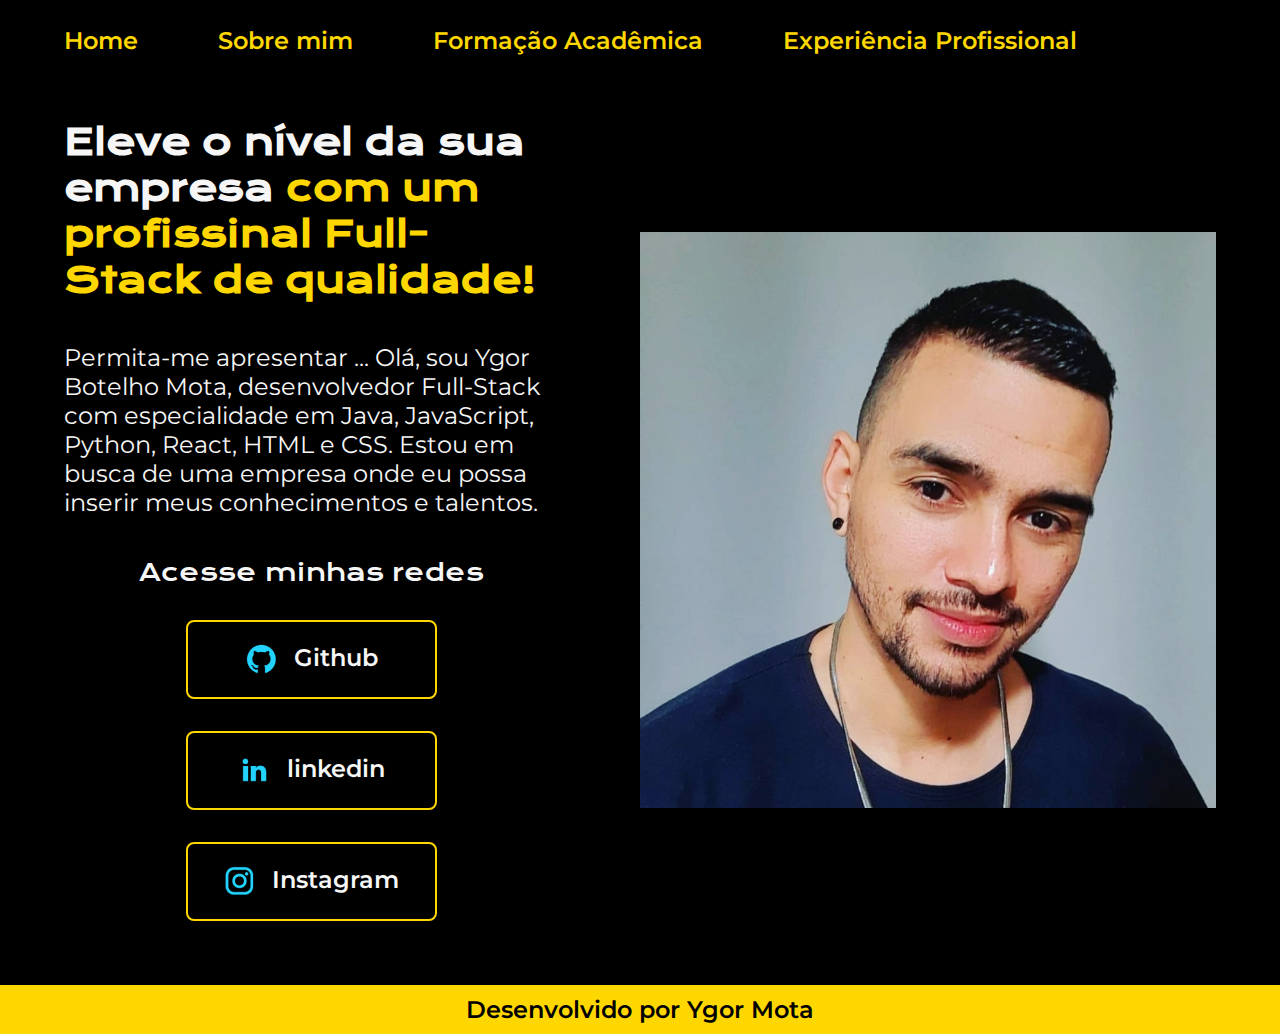
<file: index.html>
<!DOCTYPE html>
<html lang="pt-br">

<head>
    <meta charset="UTF-8">
    <meta http-equiv="X-UA-Compatible" content="IE=edge">
    <meta name="viewport" content="width=device-width, initial-scale=1.0">
    <title>Portfólio - Ygor Botelho Mota</title>
    <link rel="stylesheet" href="./styles/style.css">
</head>

<body>
    <header class="cabecalho">
        <nav class="cabecalho__menu">
            <a class="cabecalho__menu__link" href="index.html">Home</a>
            <a class="cabecalho__menu__link" href="about.html">Sobre mim</a>
            <a class="cabecalho__menu__link" href="formacao.html">Formação Acadêmica</a>
            <a class="cabecalho__menu__link" href="experiencia.html">Experiência Profissional</a>
        </nav>
    </header>
    <main class="apresentacao">
        <section class="apresentacao__conteudo">
            <h1 class="apresentacao__conteudo__titulo">Eleve o nível da sua empresa<strong 
                class="titulo-destaque"> com um profissinal Full-Stack de qualidade!
                </strong></h1>
                <p class="apresentacao__conteudo__texto">Permita-me apresentar ... Olá, sou Ygor Botelho Mota, desenvolvedor
                Full-Stack com especialidade em Java, JavaScript, Python, React, HTML e
                CSS. Estou em busca de uma empresa onde eu possa inserir meus conhecimentos e talentos.</p>
                <div class="apresentacao__links">
                <h2 class="apresentacao__links__subtitulo">Acesse minhas redes</h2>
                <a class="apresentacao__links__navegacao" href="https://github.com/Ygor32">
                    <img src="./assets/github.png">
                    Github
                </a>
                <a class="apresentacao__links__navegacao" href="https://linkedin.com">
                    <img src="./assets/linkedin.png">
                    linkedin
                </a>
                <a class="apresentacao__links__navegacao" href="https://instagram.com/ygor.b.32">
                    <img src="./assets/instagram.png">
                    Instagram
                </a>
            </div>
        </section>
        <img class="apresentacao__imagem" src="./assets/IMG_20231104_221441_067.jpg" alt="Foto de Ygor Botelho Mota">
    </main>
    <footer class="rodape">
        <p>Desenvolvido por Ygor Mota</p>
    </footer>
</body>

</html>
</file>
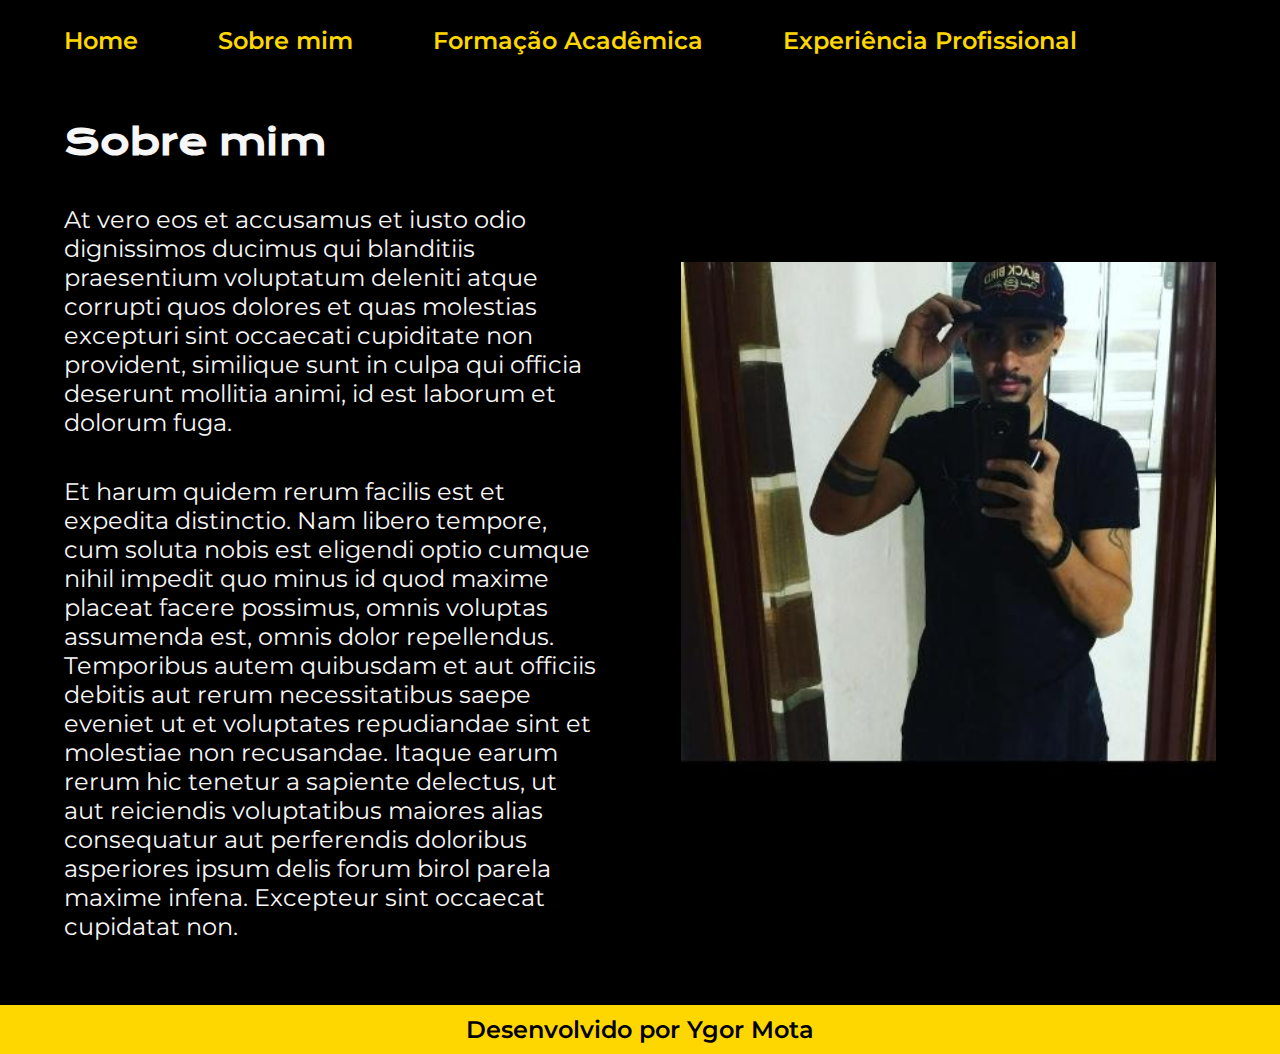
<file: about.html>
<!DOCTYPE html>
<html lang="pt-br">

<head>
    <meta charset="UTF-8">
    <meta http-equiv="X-UA-Compatible" content="IE=edge">
    <meta name="viewport" content="width=device-width, initial-scale=1.0">
    <title>Sobre mim - Ygor Botelho Mota</title>
    <link rel="stylesheet" href="./styles/style.css">
</head>

<body>
    <header class="cabecalho">
        <nav class="cabecalho__menu">
            <a class="cabecalho__menu__link" href="index.html">Home</a>
            <a class="cabecalho__menu__link" href="about.html">Sobre mim</a>
            <a class="cabecalho__menu__link" href="formacao.html">Formação Acadêmica</a>
            <a class="cabecalho__menu__link" href="experiencia.html">Experiência Profissional</a>
        </nav>
    </header>

    <main class="apresentacao">
        <section class="apresentacao__conteudo">
            <h1 class="apresentacao__conteudo__titulo">Sobre mim</h1>
            <p class="apresentacao__conteudo__texto">At vero eos et accusamus et iusto odio dignissimos ducimus qui blanditiis praesentium voluptatum deleniti
                atque corrupti quos dolores et quas molestias excepturi sint occaecati cupiditate non provident,
                similique sunt in culpa qui officia deserunt mollitia animi, id est laborum et dolorum fuga.
            </p>
            <p class="apresentacao__conteudo__texto">
                Et harum quidem rerum facilis est et expedita distinctio. Nam libero tempore, cum soluta nobis est
                eligendi optio cumque nihil impedit quo minus id quod maxime placeat facere possimus, omnis voluptas
                assumenda est, omnis dolor repellendus. Temporibus autem quibusdam et aut officiis debitis aut rerum
                necessitatibus saepe eveniet ut et voluptates repudiandae sint et molestiae non recusandae. Itaque earum
                rerum hic tenetur a sapiente delectus, ut aut reiciendis voluptatibus maiores alias consequatur aut
                perferendis doloribus asperiores ipsum delis forum birol parela maxime infena. Excepteur sint occaecat
                cupidatat non.</p>
        </section>
        <img class="apresentacao__imagem" src="./assets/Imagem.jpg" alt="Foto de Ygor Botelho Mota">
    </main>

    <footer class="rodape">
        <p>Desenvolvido por Ygor Mota</p>
    </footer>
</body>

</html>
</file>
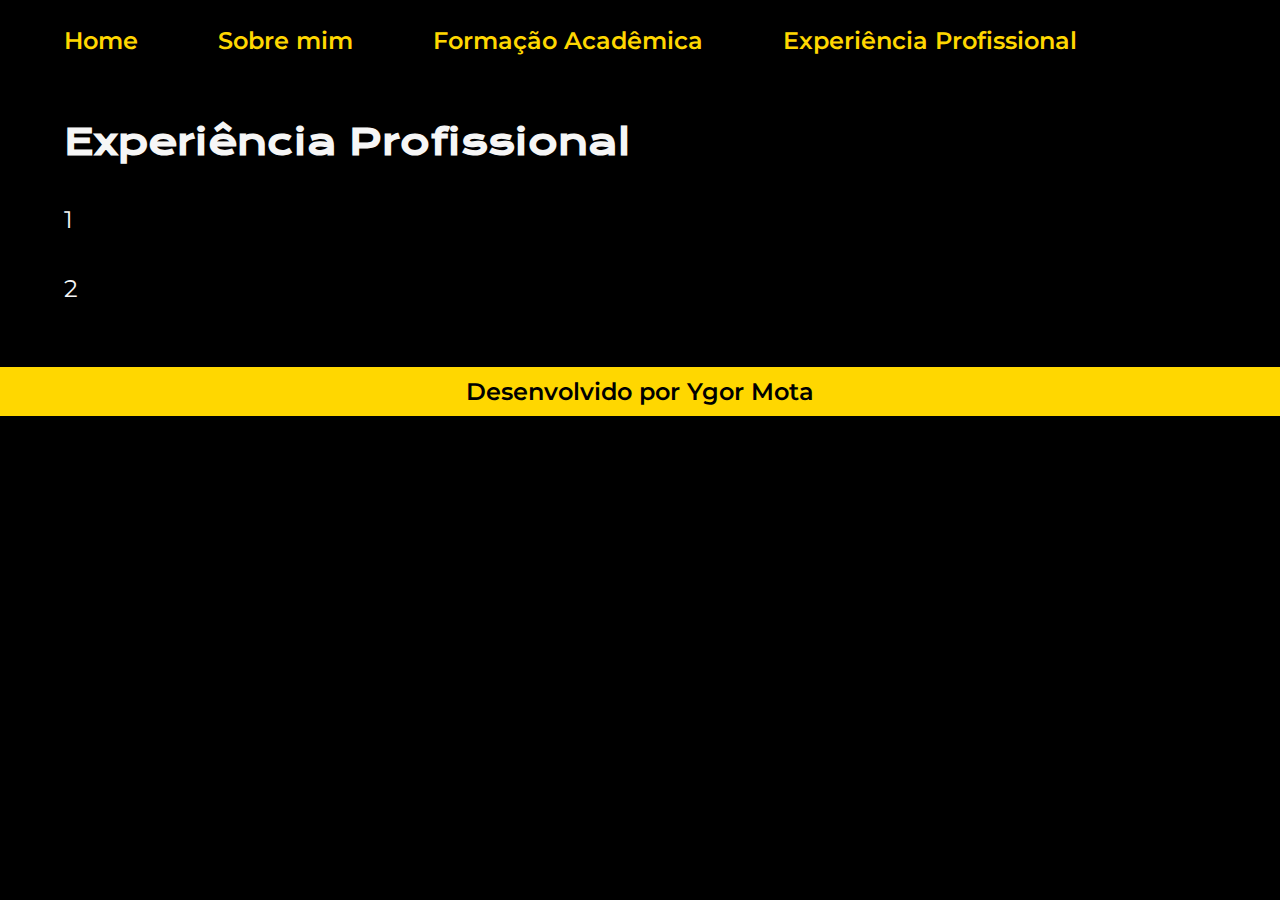
<file: experiencia.html>
<!DOCTYPE html>
<html lang="pt-br">

<head>
    <meta charset="UTF-8">
    <meta http-equiv="X-UA-Compatible" content="IE=edge">
    <meta name="viewport" content="width=device-width, initial-scale=1.0">
    <title>Experiência - Ygor Botelho Mota</title>
    <link rel="stylesheet" href="./styles/style.css">
</head>

<body>
    <header class="cabecalho">
        <nav class="cabecalho__menu">
            <a class="cabecalho__menu__link" href="index.html">Home</a>
            <a class="cabecalho__menu__link" href="about.html">Sobre mim</a>
            <a class="cabecalho__menu__link" href="formacao.html">Formação Acadêmica</a>
            <a class="cabecalho__menu__link" href="experiencia.html">Experiência Profissional</a>
        </nav>
    </header>

    <main class="apresentacao">
        <section class="apresentacao__conteudo">
            <h1 class="apresentacao__conteudo__titulo">Experiência Profissional</h1>
            <p class="apresentacao__conteudo__texto">1
            </p>
            <p class="apresentacao__conteudo__texto">
             2</p>
        </section>
    </main>

    <footer class="rodape">
        <p>Desenvolvido por Ygor Mota</p>
    </footer>
</body>

</html>
</file>
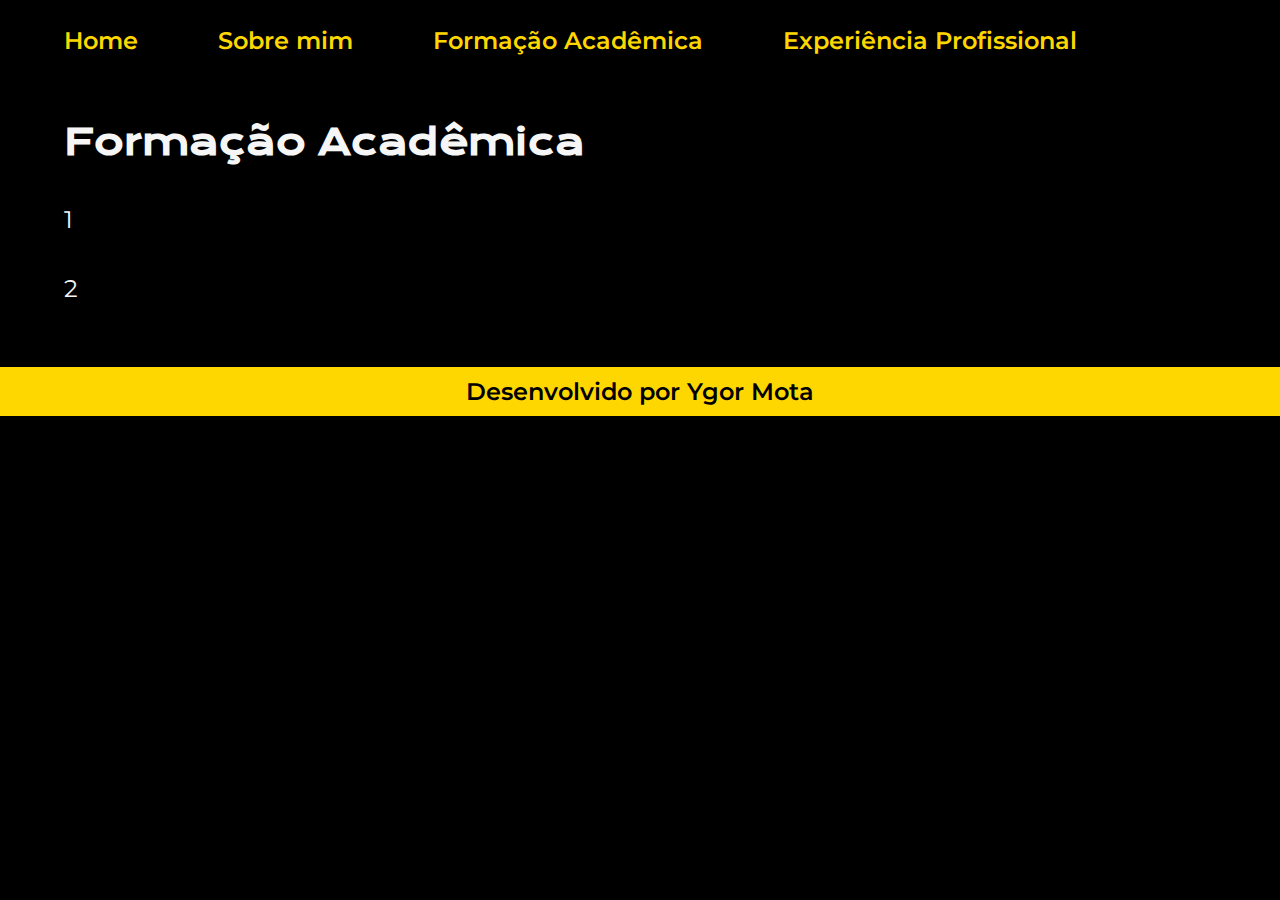
<file: formacao.html>
<!DOCTYPE html>
<html lang="pt-br">

<head>
    <meta charset="UTF-8">
    <meta http-equiv="X-UA-Compatible" content="IE=edge">
    <meta name="viewport" content="width=device-width, initial-scale=1.0">
    <title>Formação - Ygor Botelho Mota</title>
    <link rel="stylesheet" href="./styles/style.css">
</head>

<body>
    <header class="cabecalho">
        <nav class="cabecalho__menu">
            <a class="cabecalho__menu__link" href="index.html">Home</a>
            <a class="cabecalho__menu__link" href="about.html">Sobre mim</a>
            <a class="cabecalho__menu__link" href="formacao.html">Formação Acadêmica</a>
            <a class="cabecalho__menu__link" href="experiencia.html">Experiência Profissional</a>
        </nav>
    </header>

    <main class="apresentacao">
        <section class="apresentacao__conteudo">
            <h1 class="apresentacao__conteudo__titulo">Formação Acadêmica</h1>
            <p class="apresentacao__conteudo__texto">1
            </p>
            <p class="apresentacao__conteudo__texto">
             2</p>
        </section>
    </main>

    <footer class="rodape">
        <p>Desenvolvido por Ygor Mota</p>
    </footer>
</body>

</html>
</file>
<file: styles/style.css>
@import url('https://fonts.googleapis.com/css2?family=Krona+One&family=Montserrat:wght@400;600&display=swap');

:root {
    --cor-primaria: #000000;
    --cor-secundaria: #F6F6F6;
    --cor-terciaria: gold;
    --cor-hover: #272727;

    --fonte-primaria: 'Krona One', sans-serif;
    --fonte-secundaria: 'Montserrat', sans-serif;
}
*{
    margin: 0;
    padding: 0;
}

body{
    box-sizing: border-box;
    background-color: var(--cor-primaria);
    color: var(--cor-secundaria);
}

.cabecalho{
    padding: 2% 0% 0% 5%;
}

.cabecalho__menu{
    display: flex;
    gap: 80px;
}

.cabecalho__menu__link{
    font-family: var(--fonte-secundaria);
    font-size: 1.5rem;
    font-weight: 600;
    color: var(--cor-terciaria);
    text-decoration: none;
}

.apresentacao{
    padding: 5% 5%;
    display: flex;
    align-items: center;
    justify-content: space-between;
    gap: 82px;
}

.apresentacao__conteudo{
    width: 50%;
    display: flex;
    flex-direction: column;
    gap: 40px;
}

.apresentacao__conteudo__titulo{
    font-size: 2.25rem;
    font-family: var(--fonte-primaria);
}

.titulo-destaque{
    color: var(--cor-terciaria);
}

.apresentacao__conteudo__texto{
    font-size: 1.5rem;
    font-family: var(--fonte-secundaria);
}

.apresentacao__links{
    display: flex;
    flex-direction: column;
    justify-content: space-between;
    align-items: center;
    gap: 32px;
}

.apresentacao__links__subtitulo{
    font-family: var(--fonte-primaria);
    font-weight: 400;
    font-size: 1.5rem;
}

.apresentacao__links__navegacao{
    display: flex;
    justify-content: center;
    gap: 16px;
    border: 2px solid var(--cor-terciaria);
    width: 50%;
    text-align: center;
    border-radius: 8px;
    font-size: 1.5rem;
    font-weight: 600;
    padding: 21.5px 0;
    text-decoration: none;
    color: var(--cor-secundaria);
    font-family: var(--fonte-secundaria);
}

.apresentacao__links__navegacao:hover{
    background-color: var(--cor-hover);
}

.apresentacao__imagem {
    width: 50%;
}

.rodape{
    color: var(--cor-primaria);
    background-color: var(--cor-terciaria);
    padding: 10px;
    text-align: center;
    font-family: var(--fonte-secundaria);
    font-size: 1.5rem;
    font-weight: 600;
}

@media (max-width: 1200px) {
    .cabecalho{
        padding: 10%;
    }
    .cabecalho__menu {
        justify-content: center;
    }
    .apresentacao{
        flex-direction: column-reverse;
        padding: 5%;
    }
    .apresentacao__conteudo{
        width: auto;
    }
    
}
</file>
